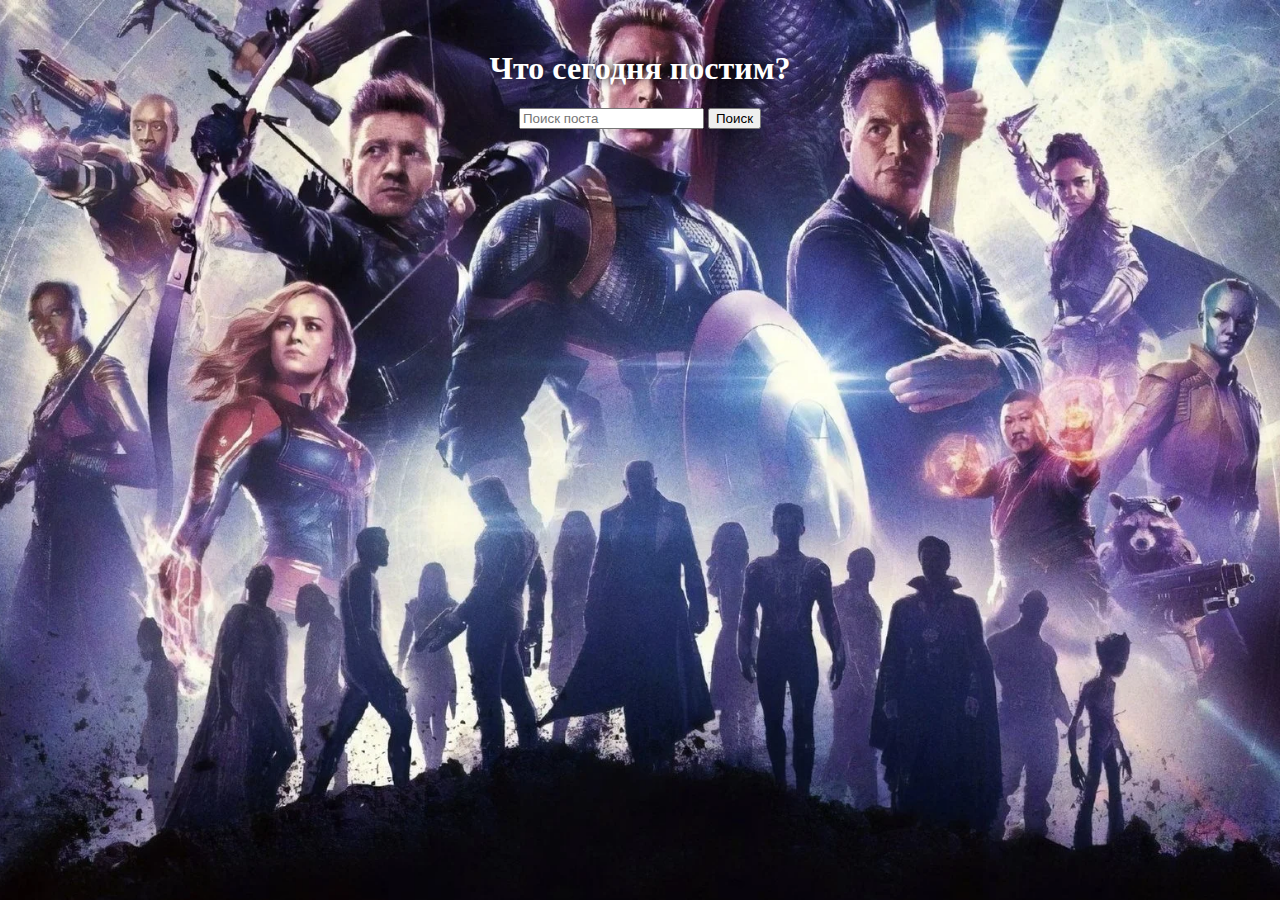
<file: index.html>
<!DOCTYPE html>
<html lang="en">

<head>
    <meta charset="UTF-8">
    <meta name="viewport" content="width=device-width, initial-scale=1.0">
    <link rel="stylesheet" href="main.css">
    <title>Document</title>
</head>

<body>
    <div class="container">
        <h1 class="title">Что сегодня постим?</h1>
        <input type="text" class="input-text" placeholder="Поиск поста">
        <button class="btn">Поиск</button>
        <div class="wrapper"></div>
    </div>

    <script type="module" src="main.js"></script>
</body>

</html>
</file>
<file: main.css>
body {
    background-image: url(bc.webp);
    background-repeat: no-repeat;
    background-position: center center;
    background-attachment: fixed;
    background-size: cover;
}

.container {
    max-width: 600px;
    margin: 50px auto;
    text-align: center;
}

.title {
    text-shadow: 0 0 10px black;
    color: white;
}


.reset-style-a {
    color: white;
    text-decoration: none;
    cursor: pointer;
}

.reset-style-a:hover {
    opacity: 0.9;
}

.reset-style-ul {
    padding: 0;
}

.reset-style-li {
    list-style: none;
    padding: 15px;
    margin: 5px 0;
    border: 2px solid white;
    background-color: #2b2b2b;
    text-align: left;
}
</file>
